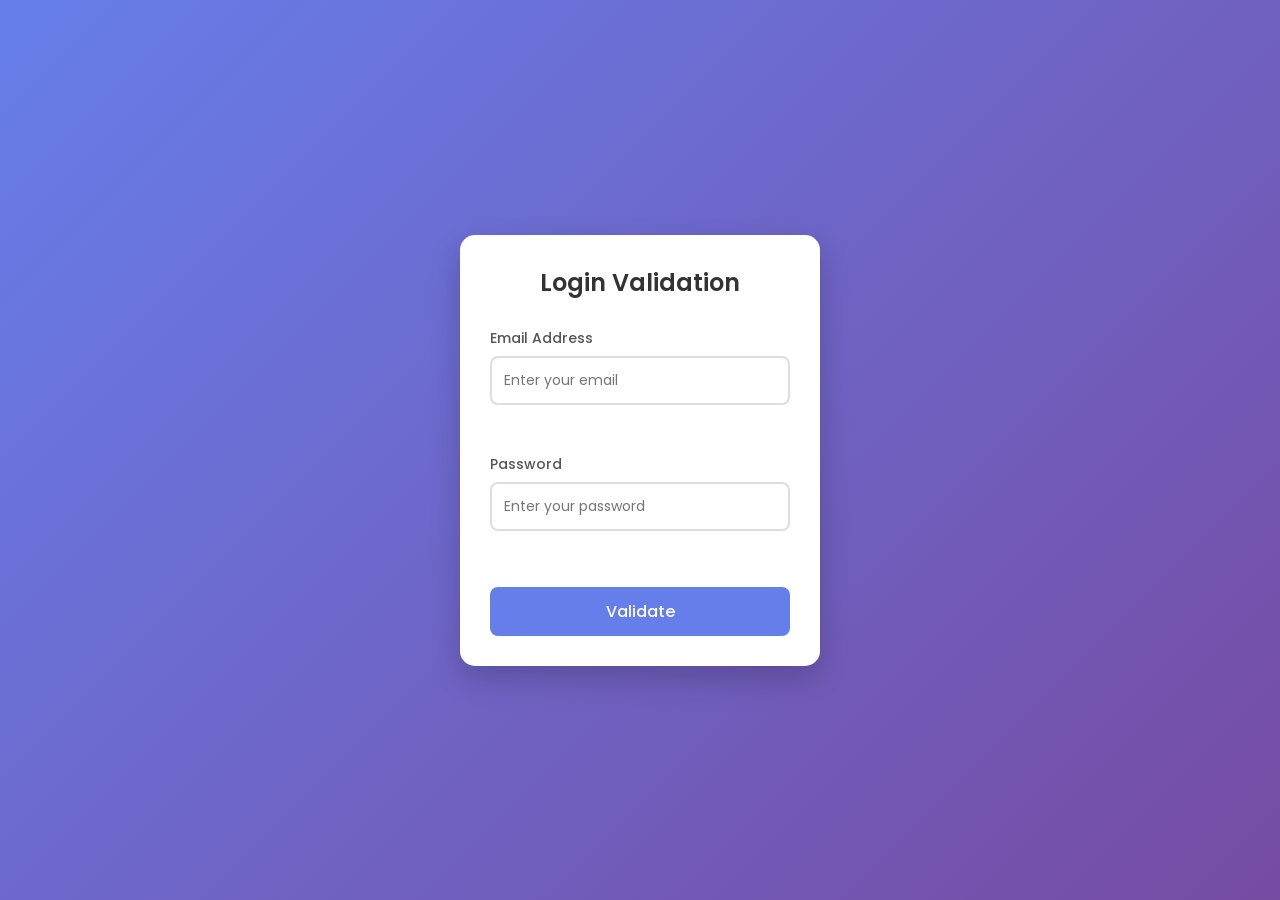
<file: index.html>
<!DOCTYPE html>
<html lang="en">
<head>
    <meta charset="UTF-8">
    <meta name="viewport" content="width=device-width, initial-scale=1.0">
    <title>Email & Password Validator</title>
    <link rel="stylesheet" href="index.css">
</head>
<body>

    <div class="container">
        <div class="card">
            <h2>Login Validation</h2>

            <form id="form">
                
                <!-- Email -->
                <div class="input-group">
                    <label>Email Address</label>
                    <input type="text" id="email" placeholder="Enter your email">
                    <small class="error"></small>
                </div>

                <!-- Password -->
                <div class="input-group">
                    <label>Password</label>
                    <input type="password" id="password" placeholder="Enter your password">
                    <small class="error"></small>
                </div>

                <!-- Button -->
                <button type="submit">Validate</button>

            </form>
        </div>
    </div>
    <script src="index.js"></script>
</body>
</html>
</file>
<file: index.css>
/* Google Font (optional but recommended) */
@import url('https://fonts.googleapis.com/css2?family=Poppins:wght@300;400;500;600&display=swap');

/* Reset */
* {
    margin: 0;
    padding: 0;
    box-sizing: border-box;
    font-family: "Poppins", sans-serif;
}

/* Body */
body {
    height: 100vh;
    background: linear-gradient(135deg, #667eea, #764ba2);
    display: flex;
    align-items: center;
    justify-content: center;
}

/* Container */
.container {
    width: 100%;
    max-width: 400px;
    padding: 20px;
}

/* Card */
.card {
    background: #ffffff;
    padding: 30px;
    border-radius: 15px;
    box-shadow: 0 12px 30px rgba(0,0,0,0.2);
    text-align: center;
}

/* Title */
.card h2 {
    margin-bottom: 25px;
    color: #333;
    font-weight: 600;
}

/* Input Group */
.input-group {
    text-align: left;
    margin-bottom: 25px; /* FIXED spacing */
}

/* Labels */
.input-group label {
    font-size: 14px;
    color: #555;
    font-weight: 500;
}

/* Inputs */
.input-group input {
    width: 100%;
    padding: 12px;
    margin-top: 6px;
    border: 2px solid #ddd;
    border-radius: 8px;
    outline: none;
    transition: all 0.3s ease;
    font-size: 14px;
}

/* Focus Effect */
.input-group input:focus {
    border-color: #667eea;
    box-shadow: 0 0 5px rgba(102, 126, 234, 0.4);
}

/* Error Message */
.error {
    font-size: 12px;
    color: red;
    min-height: 16px; /* prevents layout jump */
    display: block;
    margin-top: 5px;
}

/* Button */
button {
    width: 100%;
    padding: 12px;
    margin-top: 10px; /* FIXED overlap */
    background: #667eea;
    color: white;
    border: none;
    border-radius: 8px;
    font-size: 16px;
    font-weight: 500;
    cursor: pointer;
    transition: all 0.3s ease;
}

/* Button Hover */
button:hover {
    background: #5a67d8;
    transform: translateY(-1px);
}

/* Button Click */
button:active {
    transform: scale(0.98);
}

/* Success State */
.input-group.success input {
    border-color: #28a745;
}

/* Error State */
.input-group.error input {
    border-color: #dc3545;
}

/* Responsive (Mobile Friendly) */
@media (max-width: 480px) {
    .card {
        padding: 20px;
    }
}
</file>
<file: validator.css>
/* Google Font (optional but recommended) */
@import url('https://fonts.googleapis.com/css2?family=Poppins:wght@300;400;500;600&display=swap');

/* Reset */
* {
    margin: 0;
    padding: 0;
    box-sizing: border-box;
    font-family: "Poppins", sans-serif;
}

/* Body */
body {
    height: 100vh;
    background: linear-gradient(135deg, #667eea, #764ba2);
    display: flex;
    align-items: center;
    justify-content: center;
}

/* Container */
.container {
    width: 100%;
    max-width: 400px;
    padding: 20px;
}

/* Card */
.card {
    background: #ffffff;
    padding: 30px;
    border-radius: 15px;
    box-shadow: 0 12px 30px rgba(0,0,0,0.2);
    text-align: center;
}

/* Title */
.card h2 {
    margin-bottom: 25px;
    color: #333;
    font-weight: 600;
}

/* Input Group */
.input-group {
    text-align: left;
    margin-bottom: 25px; /* FIXED spacing */
}

/* Labels */
.input-group label {
    font-size: 14px;
    color: #555;
    font-weight: 500;
}

/* Inputs */
.input-group input {
    width: 100%;
    padding: 12px;
    margin-top: 6px;
    border: 2px solid #ddd;
    border-radius: 8px;
    outline: none;
    transition: all 0.3s ease;
    font-size: 14px;
}

/* Focus Effect */
.input-group input:focus {
    border-color: #667eea;
    box-shadow: 0 0 5px rgba(102, 126, 234, 0.4);
}

/* Error Message */
.error {
    font-size: 12px;
    color: red;
    min-height: 16px; /* prevents layout jump */
    display: block;
    margin-top: 5px;
}

/* Button */
button {
    width: 100%;
    padding: 12px;
    margin-top: 10px; /* FIXED overlap */
    background: #667eea;
    color: white;
    border: none;
    border-radius: 8px;
    font-size: 16px;
    font-weight: 500;
    cursor: pointer;
    transition: all 0.3s ease;
}

/* Button Hover */
button:hover {
    background: #5a67d8;
    transform: translateY(-1px);
}

/* Button Click */
button:active {
    transform: scale(0.98);
}

/* Success State */
.input-group.success input {
    border-color: #28a745;
}

/* Error State */
.input-group.error input {
    border-color: #dc3545;
}

/* Responsive (Mobile Friendly) */
@media (max-width: 480px) {
    .card {
        padding: 20px;
    }
}
</file>
